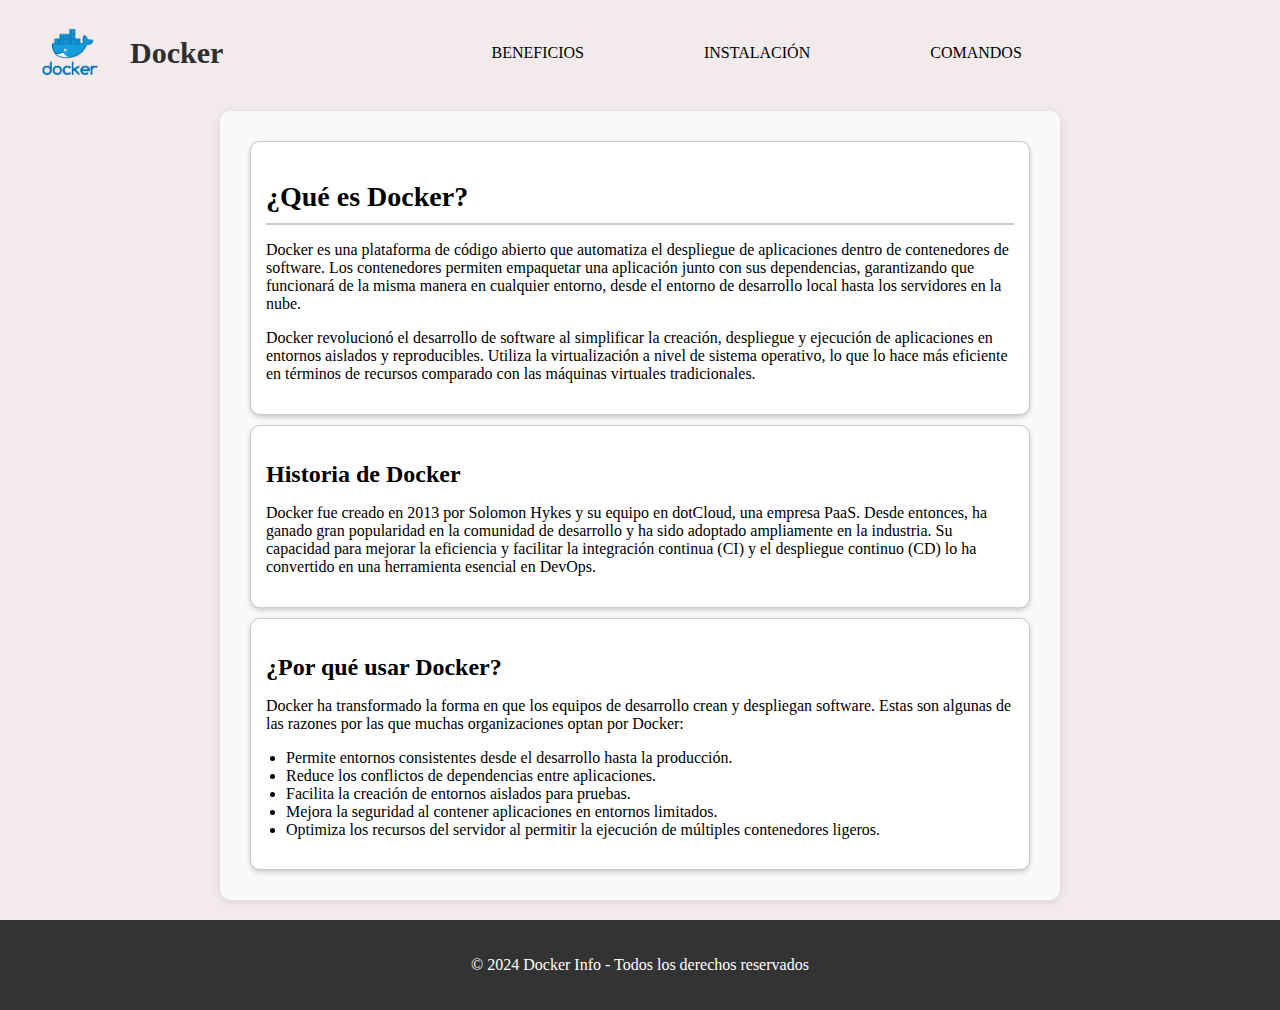
<file: index.html>
<!DOCTYPE html>
<html lang="en">
<head>
    <meta charset="UTF-8">
    <meta name="viewport" content="width=device-width, initial-scale=1.0">
    <link rel="stylesheet" href="./assets/CSS/style.css">
    <title>Y Qué es un Docker?</title>
</head>
<body>
    <div class="contenedor">
        <div class="header">
            <a href="./index.html"><h1><img src="./assets/img/Docker-Logo_Horizontel_279x131.b8a5c41e56b77706656d61080f6a0217a3ba356d.png" alt="Logo">Docker</h1></a>
            <div class="navbar">
                <ul>
                    <li><a href="./html/beneficios.html">Beneficios</a></li>
                    <li><a href="./html/instalacion.html">Instalación</a></li>
                    <li><a href="./html/comandos.html">Comandos</a></li>
                </ul>
            </div> 
        </div>
        <div class="body">
            <div class="contenido">
                <div class="inicio-uno">
                    <h2>¿Qué es Docker?</h2>
                    <p>Docker es una plataforma de código abierto que automatiza el despliegue de aplicaciones dentro de contenedores de software. Los contenedores permiten empaquetar una aplicación junto con sus dependencias, garantizando que funcionará de la misma manera en cualquier entorno, desde el entorno de desarrollo local hasta los servidores en la nube.</p>
                    <p>Docker revolucionó el desarrollo de software al simplificar la creación, despliegue y ejecución de aplicaciones en entornos aislados y reproducibles. Utiliza la virtualización a nivel de sistema operativo, lo que lo hace más eficiente en términos de recursos comparado con las máquinas virtuales tradicionales.</p>
                </div>
                <div class="inicio-dos">
                    <h3>Historia de Docker</h3>
                    <p>Docker fue creado en 2013 por Solomon Hykes y su equipo en dotCloud, una empresa PaaS. Desde entonces, ha ganado gran popularidad en la comunidad de desarrollo y ha sido adoptado ampliamente en la industria. Su capacidad para mejorar la eficiencia y facilitar la integración continua (CI) y el despliegue continuo (CD) lo ha convertido en una herramienta esencial en DevOps.</p>
                </div>
                <div class="inicio-tres">
                    <h3>¿Por qué usar Docker?</h3>
                    <p>Docker ha transformado la forma en que los equipos de desarrollo crean y despliegan software. Estas son algunas de las razones por las que muchas organizaciones optan por Docker:</p>
                    <ul>
                        <li>Permite entornos consistentes desde el desarrollo hasta la producción.</li>
                        <li>Reduce los conflictos de dependencias entre aplicaciones.</li>
                        <li>Facilita la creación de entornos aislados para pruebas.</li>
                        <li>Mejora la seguridad al contener aplicaciones en entornos limitados.</li>
                        <li>Optimiza los recursos del servidor al permitir la ejecución de múltiples contenedores ligeros.</li>
                    </ul>
                </div>
            </div>
        </div>
        <div class="footer">
            <footer>
                <p>© 2024 Docker Info - Todos los derechos reservados</p>
            </footer>
        </div>
    </div>
</body>
</html>
</file>
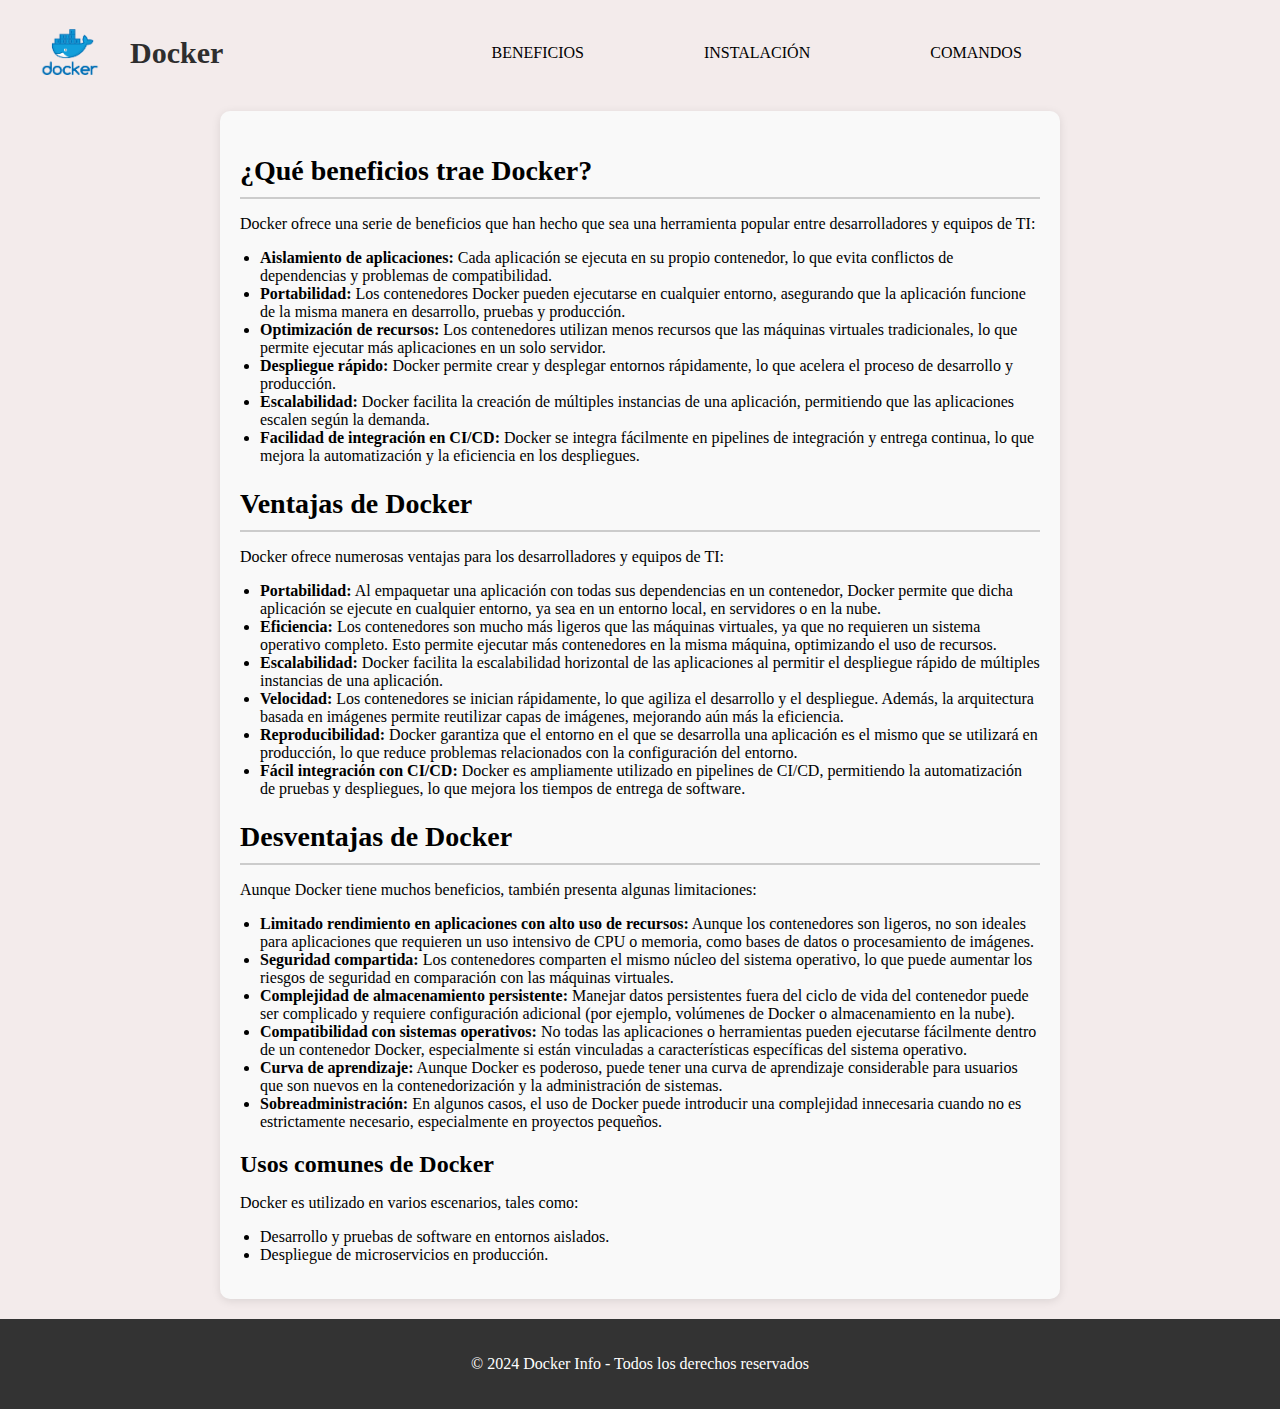
<file: html/beneficios.html>
<!DOCTYPE html>
<html lang="en">
<head>
    <meta charset="UTF-8">
    <meta name="viewport" content="width=device-width, initial-scale=1.0">
    <link rel="stylesheet" href="../assets/CSS/style.css">
    <title>Y Qué es un Docker?</title>
</head>
<body>
    <div class="contenedor">
        <div class="header">
            <a href="../index.html"><h1><img src="../assets/img/Docker-Logo_Horizontel_279x131.b8a5c41e56b77706656d61080f6a0217a3ba356d.png" alt="Logo">Docker</h1></a>
            <div class="navbar">
                <ul>
                    <li><a href="../html/beneficios.html">Beneficios</a></li>
                    <li><a href="../html/instalacion.html">Instalación</a></li>
                    <li><a href="../html/comandos.html">Comandos</a></li>
                </ul>
            </div> 
        </div>
            <div class="body">
                <div class="contenido">
                    <div class="post-uno">
                        <h2>¿Qué beneficios trae Docker?</h2>
                        <p>Docker ofrece una serie de beneficios que han hecho que sea una herramienta popular entre desarrolladores y equipos de TI:</p>
                            <ul>
                                <li><strong>Aislamiento de aplicaciones:</strong> Cada aplicación se ejecuta en su propio contenedor, lo que evita conflictos de dependencias y problemas de compatibilidad.</li>
                                <li><strong>Portabilidad:</strong> Los contenedores Docker pueden ejecutarse en cualquier entorno, asegurando que la aplicación funcione de la misma manera en desarrollo, pruebas y producción.</li>
                                <li><strong>Optimización de recursos:</strong> Los contenedores utilizan menos recursos que las máquinas virtuales tradicionales, lo que permite ejecutar más aplicaciones en un solo servidor.</li>
                                <li><strong>Despliegue rápido:</strong> Docker permite crear y desplegar entornos rápidamente, lo que acelera el proceso de desarrollo y producción.</li>
                                <li><strong>Escalabilidad:</strong> Docker facilita la creación de múltiples instancias de una aplicación, permitiendo que las aplicaciones escalen según la demanda.</li>
                                <li><strong>Facilidad de integración en CI/CD:</strong> Docker se integra fácilmente en pipelines de integración y entrega continua, lo que mejora la automatización y la eficiencia en los despliegues.</li>
                            </ul>
                    </div>
                    <div class="post-dos">
                        <h2>Ventajas de Docker</h2>
                        <p>Docker ofrece numerosas ventajas para los desarrolladores y equipos de TI:
                        </p>
                            <ul>
                                <li><strong>Portabilidad:</strong> Al empaquetar una aplicación con todas sus dependencias en un contenedor, Docker permite que dicha aplicación se ejecute en cualquier entorno, ya sea en un entorno local, en servidores o en la nube.</li>
                                <li><strong>Eficiencia:</strong> Los contenedores son mucho más ligeros que las máquinas virtuales, ya que no requieren un sistema operativo completo. Esto permite ejecutar más contenedores en la misma máquina, optimizando el uso de recursos.</li>
                                <li><strong>Escalabilidad:</strong> Docker facilita la escalabilidad horizontal de las aplicaciones al permitir el despliegue rápido de múltiples instancias de una aplicación.</li>
                                <li><strong>Velocidad:</strong> Los contenedores se inician rápidamente, lo que agiliza el desarrollo y el despliegue. Además, la arquitectura basada en imágenes permite reutilizar capas de imágenes, mejorando aún más la eficiencia.</li>
                                <li><strong>Reproducibilidad:</strong> Docker garantiza que el entorno en el que se desarrolla una aplicación es el mismo que se utilizará en producción, lo que reduce problemas relacionados con la configuración del entorno.</li>
                                <li><strong>Fácil integración con CI/CD:</strong> Docker es ampliamente utilizado en pipelines de CI/CD, permitiendo la automatización de pruebas y despliegues, lo que mejora los tiempos de entrega de software.</li>
                            </ul>
                    </div>
                    <div class="post-tres">
                        <h2>Desventajas de Docker</h2>
                        <p>Aunque Docker tiene muchos beneficios, también presenta algunas limitaciones:
                        </p>
                            <ul>
                                <li><strong>Limitado rendimiento en aplicaciones con alto uso de recursos:</strong> Aunque los contenedores son ligeros, no son ideales para aplicaciones que requieren un uso intensivo de CPU o memoria, como bases de datos o procesamiento de imágenes.</li>
                                <li><strong>Seguridad compartida:</strong> Los contenedores comparten el mismo núcleo del sistema operativo, lo que puede aumentar los riesgos de seguridad en comparación con las máquinas virtuales.</li>
                                <li><strong>Complejidad de almacenamiento persistente:</strong> Manejar datos persistentes fuera del ciclo de vida del contenedor puede ser complicado y requiere configuración adicional (por ejemplo, volúmenes de Docker o almacenamiento en la nube).</li>
                                <li><strong>Compatibilidad con sistemas operativos:</strong> No todas las aplicaciones o herramientas pueden ejecutarse fácilmente dentro de un contenedor Docker, especialmente si están vinculadas a características específicas del sistema operativo.</li>
                                <li><strong>Curva de aprendizaje:</strong> Aunque Docker es poderoso, puede tener una curva de aprendizaje considerable para usuarios que son nuevos en la contenedorización y la administración de sistemas.</li>
                                <li><strong>Sobreadministración:</strong> En algunos casos, el uso de Docker puede introducir una complejidad innecesaria cuando no es estrictamente necesario, especialmente en proyectos pequeños.</li>
                            </ul>
                    </div>
                    <div class="post-cuatro">
                        <h3>Usos comunes de Docker</h3>
                        <p>Docker es utilizado en varios escenarios, tales como:
                        </p>
                            <ul>
                                <li>Desarrollo y pruebas de software en entornos aislados.</li>
                                <li>Despliegue de microservicios en producción.</li> 
                            </ul>
                    </div>
                </div>
            </div>
        <div class="footer">
            <footer>
                <p>© 2024 Docker Info - Todos los derechos reservados</p>
            </footer>
        </div>
    </div>
</body>
</html>
</file>
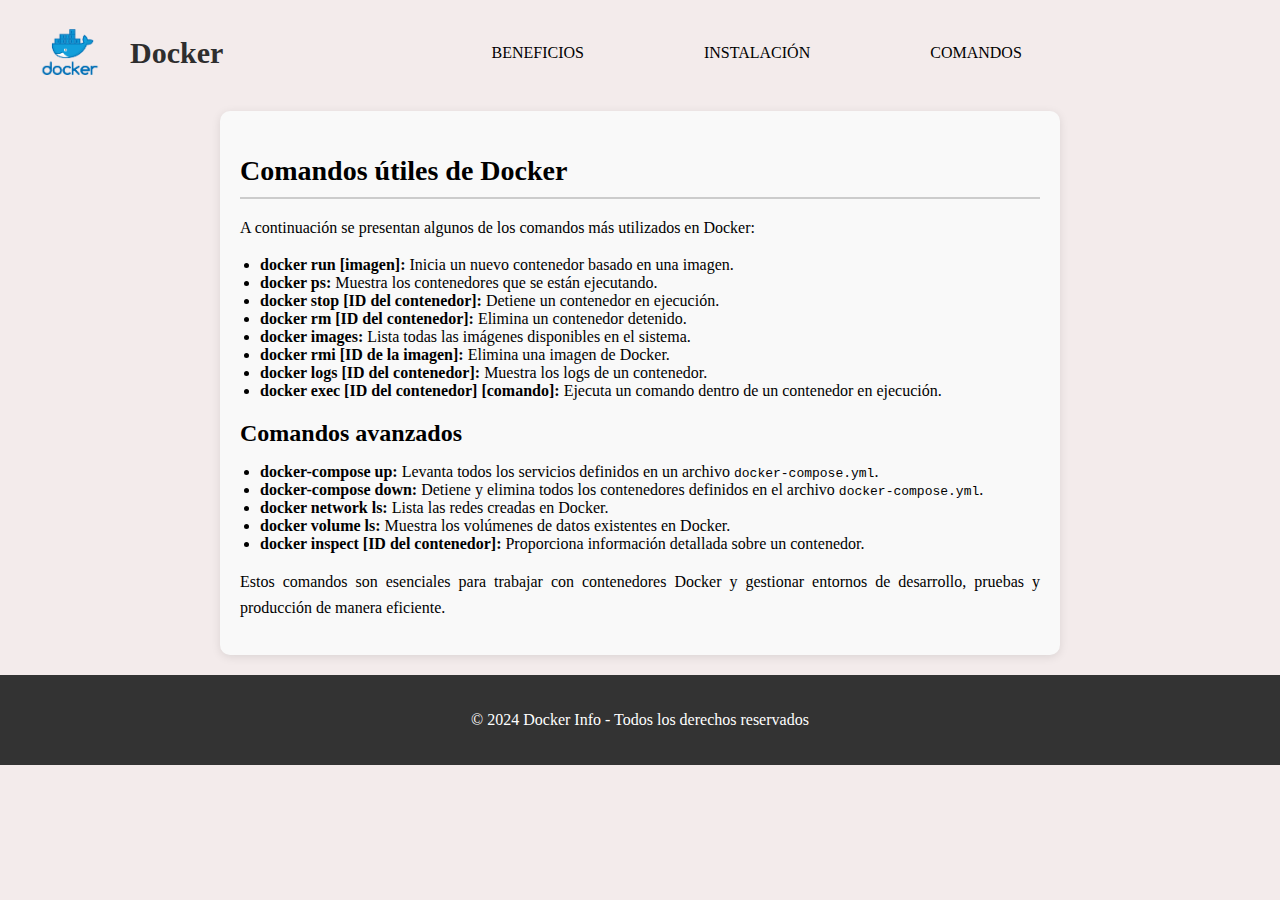
<file: html/comandos.html>
<!DOCTYPE html>
<html lang="en">
<head>
    <meta charset="UTF-8">
    <meta name="viewport" content="width=device-width, initial-scale=1.0">
    <link rel="stylesheet" href="../assets/CSS/style.css">
    <title>Y Qué es un Docker?</title>
</head>
<body>
    <div class="contenedor">
        <div class="header">
            <a href="../index.html"><h1><img src="../assets/img/Docker-Logo_Horizontel_279x131.b8a5c41e56b77706656d61080f6a0217a3ba356d.png" alt="Logo">Docker</h1></a>
            <div class="navbar">
                <ul>
                    <li><a href="../html/beneficios.html">Beneficios</a></li>
                    <li><a href="../html/instalacion.html">Instalación</a></li>
                    <li><a href="../html/comandos.html">Comandos</a></li>
                </ul>
            </div> 
        </div>
        <div class="body">
            <div class="contenido">
                <h2>Comandos útiles de Docker</h2>
                <div class="justificar">
                    <p>A continuación se presentan algunos de los comandos más utilizados en Docker:</p>
                        <ul>
                            <li><strong>docker run [imagen]:</strong> Inicia un nuevo contenedor basado en una imagen.</li>
                            <li><strong>docker ps:</strong> Muestra los contenedores que se están ejecutando.</li>
                            <li><strong>docker stop [ID del contenedor]:</strong> Detiene un contenedor en ejecución.</li>
                            <li><strong>docker rm [ID del contenedor]:</strong> Elimina un contenedor detenido.</li>
                            <li><strong>docker images:</strong> Lista todas las imágenes disponibles en el sistema.</li>
                            <li><strong>docker rmi [ID de la imagen]:</strong> Elimina una imagen de Docker.</li>
                            <li><strong>docker logs [ID del contenedor]:</strong> Muestra los logs de un contenedor.</li>
                            <li><strong>docker exec [ID del contenedor] [comando]:</strong> Ejecuta un comando dentro de un contenedor en ejecución.</li>
                        </ul>
                </div>
                <h3>Comandos avanzados</h3>
                <div class="justificar">
                    <ul>
                        <li><strong>docker-compose up:</strong> Levanta todos los servicios definidos en un archivo <code>docker-compose.yml</code>.</li>
                        <li><strong>docker-compose down:</strong> Detiene y elimina todos los contenedores definidos en el archivo <code>docker-compose.yml</code>.</li>
                        <li><strong>docker network ls:</strong> Lista las redes creadas en Docker.</li>
                        <li><strong>docker volume ls:</strong> Muestra los volúmenes de datos existentes en Docker.</li>
                        <li><strong>docker inspect [ID del contenedor]:</strong> Proporciona información detallada sobre un contenedor.</li>
                    </ul>
                    <p>Estos comandos son esenciales para trabajar con contenedores Docker y gestionar entornos de desarrollo, pruebas y producción de manera eficiente.</p>
                </div>
            </div>
        </div>
        <div class="footer">
            <footer>
                <p>© 2024 Docker Info - Todos los derechos reservados</p>
            </footer>
        </div>
    </div>
</body>
</html>
</file>
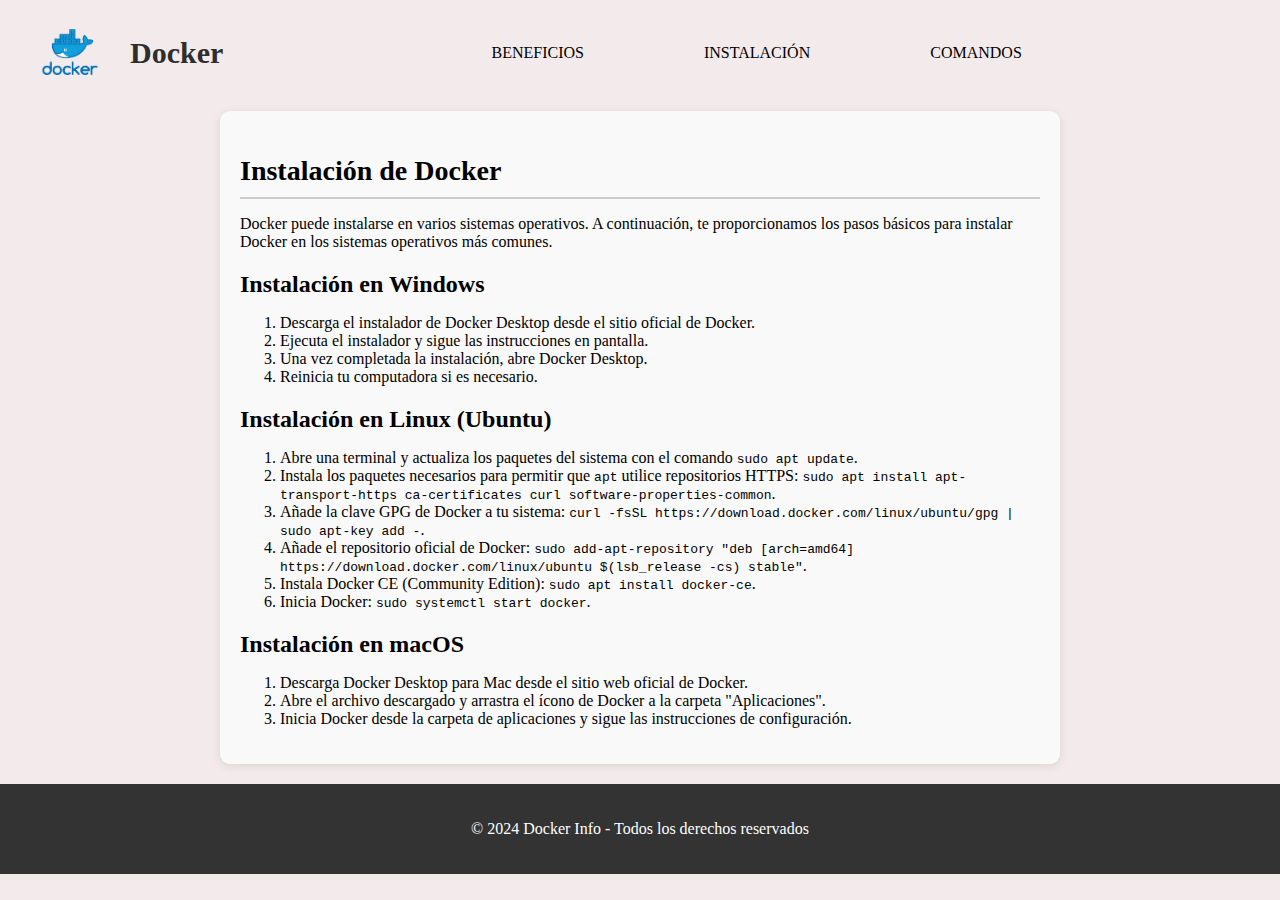
<file: html/instalacion.html>
<!DOCTYPE html>
<html lang="en">
<head>
    <meta charset="UTF-8">
    <meta name="viewport" content="width=device-width, initial-scale=1.0">
    <link rel="stylesheet" href="../assets/CSS/style.css">
    <title>Y Qué es un Docker?</title>
</head>
<body>
    <div class="contenedor">
        <div class="header">
            <a href="../index.html"><h1><img src="../assets/img/Docker-Logo_Horizontel_279x131.b8a5c41e56b77706656d61080f6a0217a3ba356d.png" alt="Logo">Docker</h1></a>
            <div class="navbar">
                <ul>
                    <li><a href="../html/beneficios.html">Beneficios</a></li>
                    <li><a href="../html/instalacion.html">Instalación</a></li>
                    <li><a href="../html/comandos.html">Comandos</a></li>
                </ul>
            </div> 
        </div>
        <div class="body">
            <div class="contenido">
                <div class="instal-uno">
                    <h2>Instalación de Docker</h2>
                    <p>Docker puede instalarse en varios sistemas operativos. A continuación, te proporcionamos los pasos básicos para instalar Docker en los sistemas operativos más comunes.</p>
                </div>
                <div class="instal-dos">
                    <h3>Instalación en Windows</h3>
                    <ol>
                        <li>Descarga el instalador de Docker Desktop desde el sitio oficial de Docker.</li>
                        <li>Ejecuta el instalador y sigue las instrucciones en pantalla.</li>
                        <li>Una vez completada la instalación, abre Docker Desktop.</li>
                        <li>Reinicia tu computadora si es necesario.</li>
                    </ol>
                </div>
                <div class="instal-tres">
                    <h3>Instalación en Linux (Ubuntu)</h3>
                    <ol>
                        <li>Abre una terminal y actualiza los paquetes del sistema con el comando <code>sudo apt update</code>.</li>
                        <li>Instala los paquetes necesarios para permitir que <code>apt</code> utilice repositorios HTTPS: <code>sudo apt install apt-transport-https ca-certificates curl software-properties-common</code>.</li>
                        <li>Añade la clave GPG de Docker a tu sistema: <code>curl -fsSL https://download.docker.com/linux/ubuntu/gpg | sudo apt-key add -</code>.</li>
                        <li>Añade el repositorio oficial de Docker: <code>sudo add-apt-repository "deb [arch=amd64] https://download.docker.com/linux/ubuntu $(lsb_release -cs) stable"</code>.</li>
                        <li>Instala Docker CE (Community Edition): <code>sudo apt install docker-ce</code>.</li>
                        <li>Inicia Docker: <code>sudo systemctl start docker</code>.</li>
                    </ol>
                </div>
                <div class="instal-cuatro">
                    <h3>Instalación en macOS</h3>
                    <ol>
                        <li>Descarga Docker Desktop para Mac desde el sitio web oficial de Docker.</li>
                        <li>Abre el archivo descargado y arrastra el ícono de Docker a la carpeta "Aplicaciones".</li>
                        <li>Inicia Docker desde la carpeta de aplicaciones y sigue las instrucciones de configuración.</li>
                    </ol>
                </div>
            </div>
        </div>
        <div class="footer">
            <footer>
                <p>© 2024 Docker Info - Todos los derechos reservados</p>
            </footer>
        </div>
    </div>
</body>
</html>
</file>
<file: assets/CSS/style.css>
body {
    font-family: Cambria, Cochin, Georgia, Times, 'Times New Roman', serif;
    margin: 0;
    padding: 0;
    background-color: #f3ebeb;
}

.header {
    display: flex;
    justify-content: space-between;
    align-items: center;
    padding: 10px;
    padding-top: 25px;
    width: 100%;
    max-width: 1440px;
    margin: 0 auto;
    a{
    text-decoration: none;
    color: #2e2e2e;
    }
}

.header img {
    width: 120px; 
    transition: transform 0.3s ease, filter 0.3s ease;
}
.header img:hover {
    transform: scale(1.1); 
    filter: brightness(1.1); 
}


.header h1 {
    font-size: 30px;
    margin: 0;
    display: flex;
    align-items: center;  
}

.navbar{
    display: flex;
    justify-content: flex-end;
    max-width: 960px;
    margin: 0 auto;
    ul{
        list-style: none;
        display: flex;
        margin: 0;
        padding: 0;
    }
    li{
        /* float: left; */
        padding: 15px 10px;
    }
    a{
        color: black;
        text-transform: uppercase;
        text-decoration: none;
        padding: 8px 50px;
        transition: background-color 0.3s;
    }
    a:hover{
        background-color: gainsboro;
        border-radius: 5px;
    }
}

.centrar{
    padding: 10px;
    text-align: center;
}

.contenido{
    padding: 20px;
    max-width: 800px;
    margin: 20px auto;
    border-radius: 10px;
    box-shadow: 0 2px 10px rgba(0, 0, 0, 0.1);
    background-color:  #f9f9f9;;
}
h2 {
    font-size: 28px; 
    margin-bottom: 15px; 
    border-bottom: 2px solid #ccc; 
    padding-bottom: 10px;
}

h3 {
    font-size: 24px;
    margin-top: 20px; 
    margin-bottom: 10px; 
}
ul {
    padding-left: 20px; 
    margin-bottom: 15px; 
}

.inicio-uno,
.inicio-dos,
.inicio-tres {
    background: #ffffff;
    border: 1px solid #ccc;
    border-radius: 10px;
    padding: 15px;
    box-shadow: 0 2px 5px rgba(0, 0, 0, 0.2);
    margin: 10px;
}

.justificar{
    text-align: justify;
    margin-bottom: 15px;
    p {
        line-height: 1.6; 
        margin-bottom: 10px;
    }
}
.contenedor {
    padding: 0;
    margin: 0;
}

.footer{
    background-color: #333;
    color: white;
    text-align: center;
    padding: 20px 0;
    width: 100%;
    margin: 0;
}


@media (max-width: 768px) {
    .header {
        flex-direction: column; 
        align-items: center; 
    }
    .navbar {
        flex-direction: column; 
        align-items: center;
    }
    .navbar ul {
        flex-direction: column; 
        width: 100%; 
        padding: 0;
    }
    .navbar li {
        width: 100%;
        text-align: center; 
        padding: 10px 0;
    }
    .navbar a {
        display: block; 
        padding: 15px;
    }
    .contenido {
        padding: 10px;
    }
    .footer {
        padding: 20px;
    }
}
</file>
